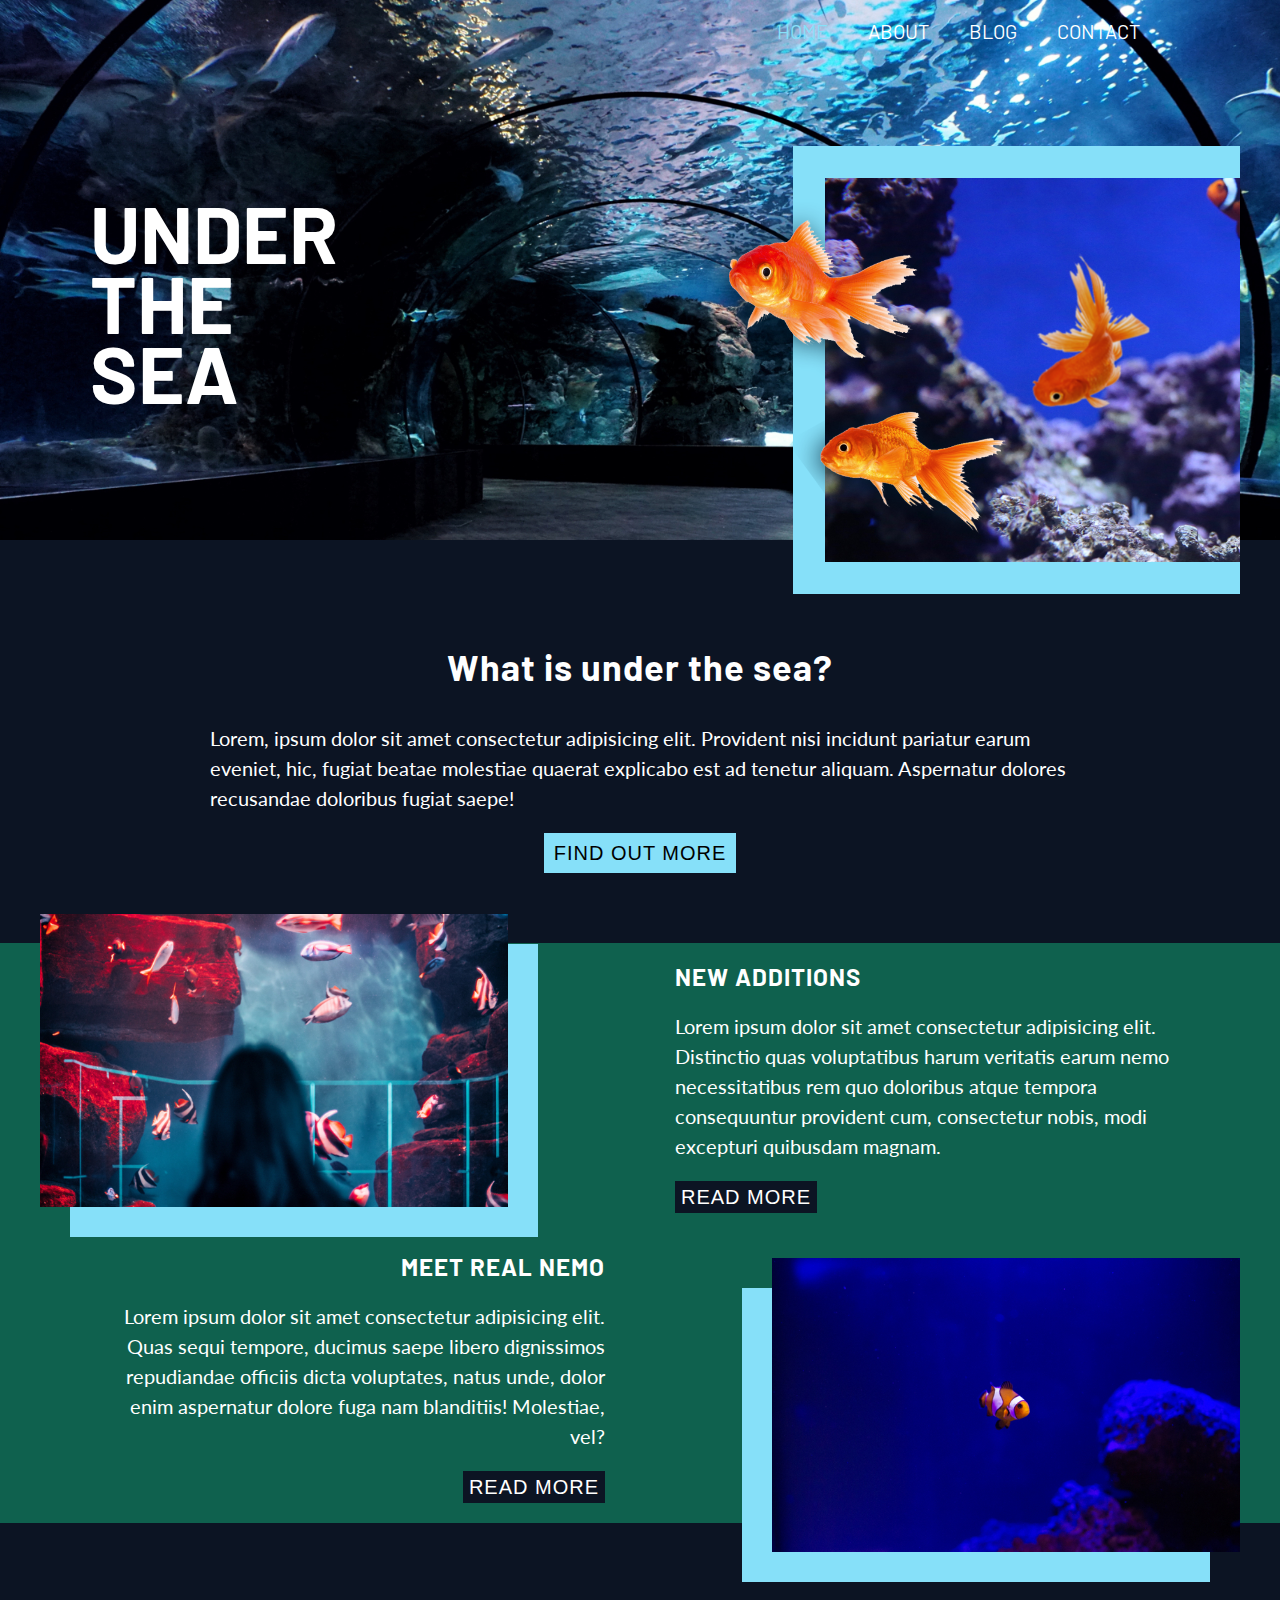
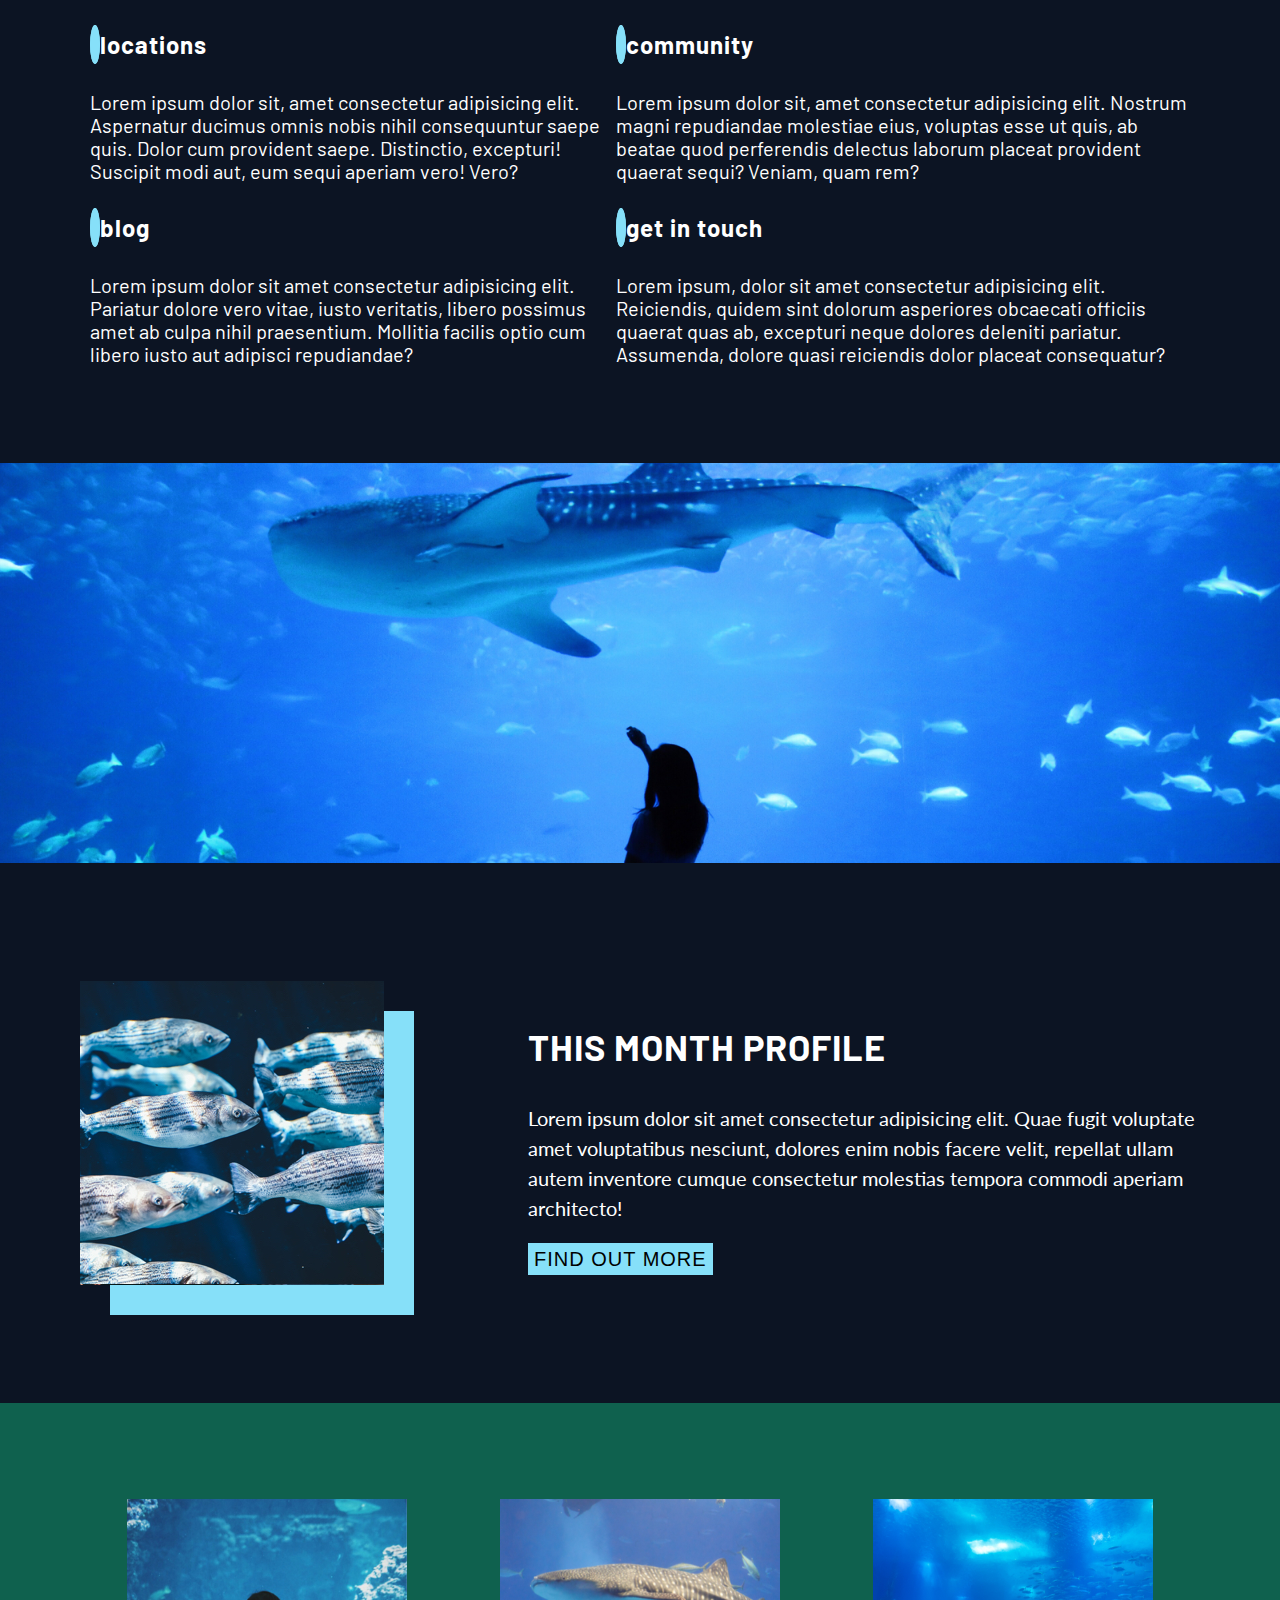
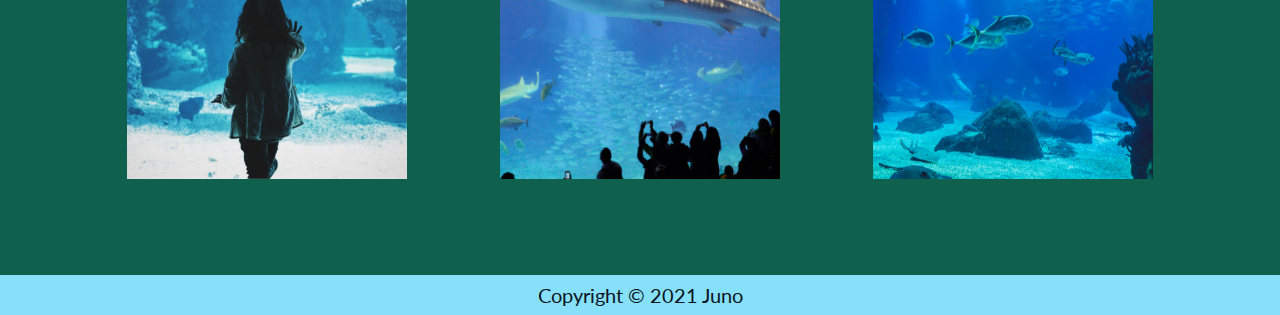
<file: index.html>
<!DOCTYPE html>
<html lang="en">
  <head>
    <meta charset="UTF-8" />
    <meta http-equiv="X-UA-Compatible" content="IE=edge" />
    <meta name="viewport" content="width=device-width, initial-scale=1.0" />
    <title>Project-1 Home</title>
    <link rel="preconnect" href="https://fonts.gstatic.com" />
    <link
      href="https://fonts.googleapis.com/css2?family=Barlow:wght@700&family=Lato&display=swap"
      rel="stylesheet"
    />
    <link
      rel="stylesheet"
      href="https://use.fontawesome.com/releases/v5.15.3/css/all.css"
      integrity="sha384-SZXxX4whJ79/gErwcOYf+zWLeJdY/qpuqC4cAa9rOGUstPomtqpuNWT9wdPEn2fk"
      crossorigin="anonymous"
    />
    <link rel="stylesheet" href="styles/style.css" />
  </head>
  <body class="home">
    <!-- header -->
    <header>
      <div class="wrapper header-content">
        <i class="fas fa-bars nav-btn hidden"></i>
        <nav class="active">
          <ul class="topBar">
            <li><a href="index.html">HOME</a></li>
            <li><a href="#about">ABOUT</a></li>
            <li><a href="blog.html">BLOG</a></li>
            <li><a href="contact.html">CONTACT</a></li>
          </ul>
        </nav>
        <div class="content-container">
          <h1>Under the sea</h1>
          <img
            src="./under-the-sea-assets/home-box-header.png"
            alt="three goldfishes are swimming"
          />
        </div>
      </div>
    </header>

    <!-- aside -->
    <main>
      <aside class="aside-1">
        <div class="wrapper brief-intro">
          <h3>What is under the sea?</h3>
          <p>
            Lorem, ipsum dolor sit amet consectetur adipisicing elit. Provident
            nisi incidunt pariatur earum eveniet, hic, fugiat beatae molestiae
            quaerat explicabo est ad tenetur aliquam. Aspernatur dolores
            recusandae doloribus fugiat saepe!
          </p>
          <button id="popup-button-1">Find Out More</button>
          <div class="popup-window-1 hidden">
            <button class="close-window-1">&times;</button>
            <h3>Lorem Ipsum</h3>
            <p>Lorem ipsum dolor sit amet consectetur adipisicing elit.</p>
          </div>
        </div>
      </aside>

      <!-- section -->
      <section id="about" class="section-1">
        <div class="wrapper news">
          <div class="img-box-1">
            <img
              src="./under-the-sea-assets/left-image.jpg"
              alt="more than 20 tropical fishes are swimming"
            />
          </div>
          <div class="text-box-1">
            <h4>New additions</h4>
            <p>
              Lorem ipsum dolor sit amet consectetur adipisicing elit.
              Distinctio quas voluptatibus harum veritatis earum nemo
              necessitatibus rem quo doloribus atque tempora consequuntur
              provident cum, consectetur nobis, modi excepturi quibusdam magnam.
            </p>
            <button id="popup-button-3">Read more</button>
            <div class="popup-window-3 hidden">
              <button class="close-window-3">&times;</button>
              <h3>Lorem Ipsum</h3>
              <p>Lorem ipsum dolor sit amet consectetur adipisicing elit.</p>
            </div>
          </div>

          <div class="text-box-2">
            <h4>meet real nemo</h4>
            <p>
              Lorem ipsum dolor sit amet consectetur adipisicing elit. Quas
              sequi tempore, ducimus saepe libero dignissimos repudiandae
              officiis dicta voluptates, natus unde, dolor enim aspernatur
              dolore fuga nam blanditiis! Molestiae, vel?
            </p>
            <button id="popup-button-3">READ MORE</button>
            <div class="popup-window-3 hidden">
              <button class="close-window-3">&times;</button>
              <h3>Lorem Ipsum</h3>
              <p>Lorem ipsum dolor sit amet consectetur adipisicing elit.</p>
            </div>
          </div>
          <div class="img-box-2">
            <img
              src="./under-the-sea-assets/right-image.jpg"
              alt="nemo is swimming"
            />
          </div>
        </div>
      </section>

      <!-- aside -->
      <aside class="aside-2">
        <div class="wrapper extra-info">
          <div>
            <h4><i class="fas fa-location-arrow"></i> locations</h4>
            <p>
              Lorem ipsum dolor sit, amet consectetur adipisicing elit.
              Aspernatur ducimus omnis nobis nihil consequuntur saepe quis.
              Dolor cum provident saepe. Distinctio, excepturi! Suscipit modi
              aut, eum sequi aperiam vero! Vero?
            </p>
            <h4><i class="fas fa-copy"></i> blog</h4>
            <p>
              Lorem ipsum dolor sit amet consectetur adipisicing elit. Pariatur
              dolore vero vitae, iusto veritatis, libero possimus amet ab culpa
              nihil praesentium. Mollitia facilis optio cum libero iusto aut
              adipisci repudiandae?
            </p>
          </div>
          <div>
            <h4><i class="fas fa-users"></i> community</h4>
            <p>
              Lorem ipsum dolor sit, amet consectetur adipisicing elit. Nostrum
              magni repudiandae molestiae eius, voluptas esse ut quis, ab beatae
              quod perferendis delectus laborum placeat provident quaerat sequi?
              Veniam, quam rem?
            </p>
            <h4><i class="fas fa-phone"></i> get in touch</h4>
            <p>
              Lorem ipsum, dolor sit amet consectetur adipisicing elit.
              Reiciendis, quidem sint dolorum asperiores obcaecati officiis
              quaerat quas ab, excepturi neque dolores deleniti pariatur.
              Assumenda, dolore quasi reiciendis dolor placeat consequatur?
            </p>
          </div>
        </div>
      </aside>

      <!-- figure -->
      <figure>
        <div class="banner-image">
          <img
            src="./under-the-sea-assets/banner.jpg"
            alt="visitor is watching giant shark"
          />
        </div>
      </figure>

      <!-- section -->
      <section class="section-2">
        <div class="wrapper monthly-event">
          <div class="img-container">
            <img
              src="./under-the-sea-assets/small-box.jpg"
              alt="fishes with dotted pattern are swimming"
            />
          </div>
          <div class="content-container">
            <h3>this month profile</h3>
            <p>
              Lorem ipsum dolor sit amet consectetur adipisicing elit. Quae
              fugit voluptate amet voluptatibus nesciunt, dolores enim nobis
              facere velit, repellat ullam autem inventore cumque consectetur
              molestias tempora commodi aperiam architecto!
            </p>
            <button id="popup-button-2">find out more</button>
            <div class="popup-window-2 hidden">
              <button class="close-window-2">&times;</button>
              <h3>Lorem Ipsum</h3>
              <p>Lorem ipsum dolor sit amet consectetur adipisicing elit.</p>
            </div>
          </div>
        </div>
      </section>

      <!-- gallery -->
      <section class="section-3">
        <div class="wrapper gallery">
          <div class="img-container">
            <img
              src="./under-the-sea-assets/gallery-image-1.jpg"
              alt="a kid is watching aquarium"
            />
            <img
              src="./under-the-sea-assets/gallery-image-2.jpg"
              alt="visitors are watching shark"
            />
            <img
              src="./under-the-sea-assets/gallery-image-3.jpg"
              alt="swimming fishes"
            />
          </div>
        </div>
      </section>
    </main>

    <!-- footer -->
    <footer>
      <div class="wrapper footer">
        <p>Copyright &copy; 2021 Juno</p>
      </div>
    </footer>
    <div class="overlay hidden"></div>
    <script src="./js/index.js"></script>
  </body>
</html>
</file>
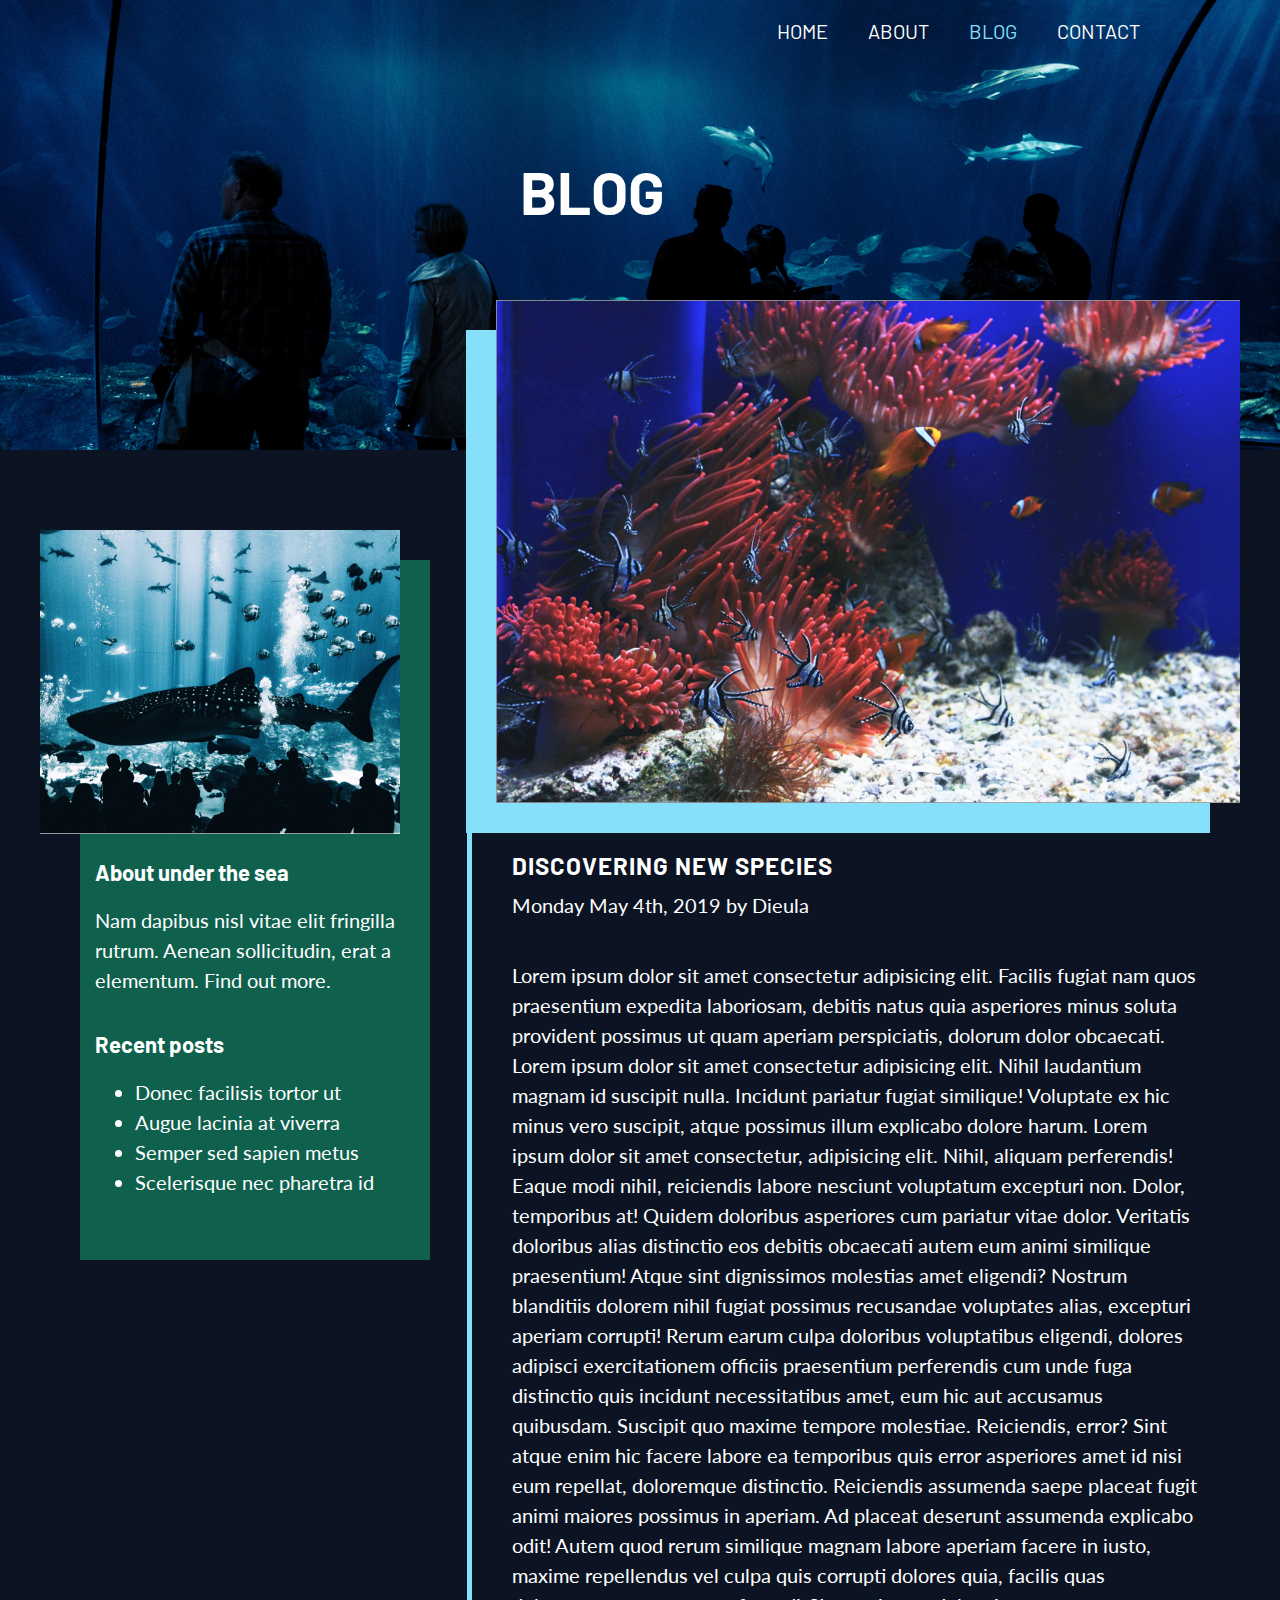
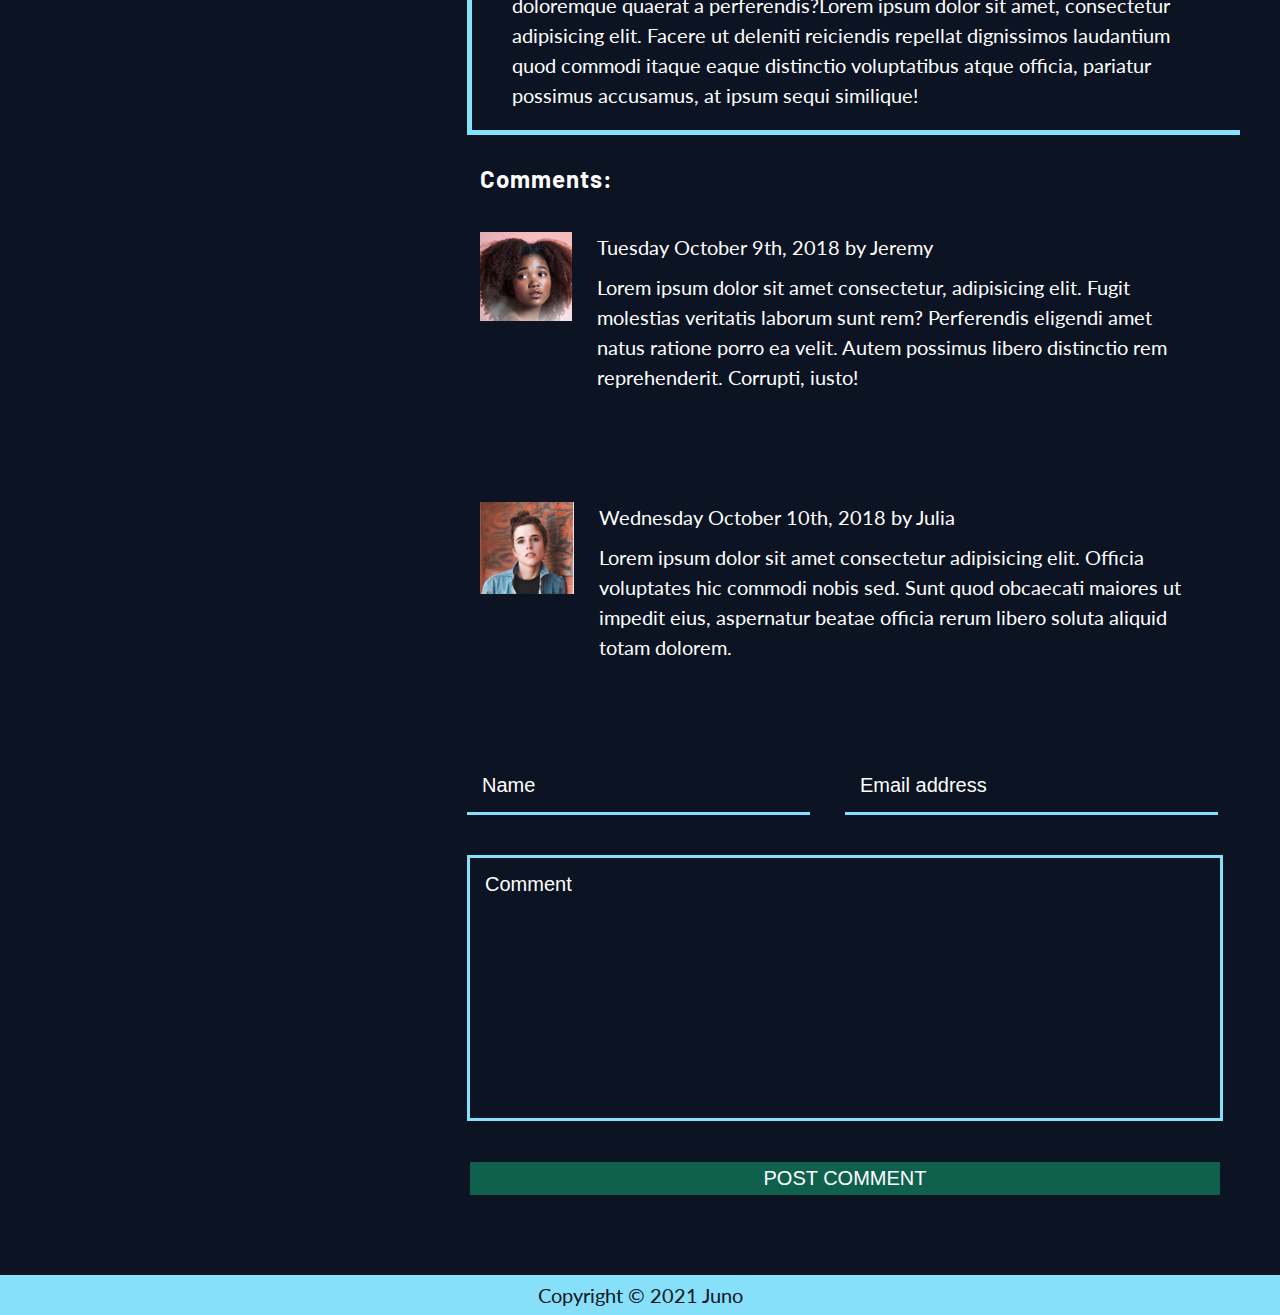
<file: blog.html>
<!DOCTYPE html>
<html lang="en">
  <head>
    <meta charset="UTF-8" />
    <meta http-equiv="X-UA-Compatible" content="IE=edge" />
    <meta name="viewport" content="width=device-width, initial-scale=1.0" />
    <title>Project-1 Blog</title>
    <link rel="preconnect" href="https://fonts.gstatic.com" />
    <link
      href="https://fonts.googleapis.com/css2?family=Barlow:wght@700&family=Lato&display=swap"
      rel="stylesheet"
    />
    <link
      rel="stylesheet"
      href="https://use.fontawesome.com/releases/v5.15.3/css/all.css"
      integrity="sha384-SZXxX4whJ79/gErwcOYf+zWLeJdY/qpuqC4cAa9rOGUstPomtqpuNWT9wdPEn2fk"
      crossorigin="anonymous"
    />
    <link rel="stylesheet" href="styles/style.css" />
  </head>
  <body class="blog">
    <!-- header -->
    <header>
      <div class="wrapper header-content">
        <i class="fas fa-bars nav-btn hidden"></i>
        <nav class="active">
          <ul class="topBar">
            <li><a href="index.html">HOME</a></li>
            <li><a href="index.html#about">ABOUT</a></li>
            <li><a href="blog.html">BLOG</a></li>
            <li><a href="contact.html">CONTACT</a></li>
          </ul>
        </nav>
        <div class="content-container">
          <h2>Blog</h2>
          <img
            src="./under-the-sea-assets/blog-post-image.jpg"
            alt="tropical fishes and sea anemones"
          />
        </div>
      </div>
    </header>

    <!-- main grid section -->
    <main>
      <section>
        <div class="wrapper grid-wrapper">
          <div class="left-section">
            <img
              src="./under-the-sea-assets/side-blog-image.jpg"
              alt="visitors are watching a whale shark and tropical fishes"
            />
            <div class="text-box">
              <h5>About under the sea</h5>
              <p>
                Nam dapibus nisl vitae elit fringilla rutrum. Aenean
                sollicitudin, erat a elementum. Find out more.
              </p>
              <h5>Recent posts</h5>
              <ul>
                <li>Donec facilisis tortor ut</li>
                <li>Augue lacinia at viverra</li>
                <li>Semper sed sapien metus</li>
                <li>Scelerisque nec pharetra id</li>
              </ul>
            </div>
          </div>

          <div class="right-section">
            <div class="text-box">
              <h4>Discovering new species</h4>
              <p>Monday May 4th, 2019 by Dieula</p>
              <p>
                Lorem ipsum dolor sit amet consectetur adipisicing elit. Facilis
                fugiat nam quos praesentium expedita laboriosam, debitis natus
                quia asperiores minus soluta provident possimus ut quam aperiam
                perspiciatis, dolorum dolor obcaecati. Lorem ipsum dolor sit
                amet consectetur adipisicing elit. Nihil laudantium magnam id
                suscipit nulla. Incidunt pariatur fugiat similique! Voluptate ex
                hic minus vero suscipit, atque possimus illum explicabo dolore
                harum. Lorem ipsum dolor sit amet consectetur, adipisicing elit.
                Nihil, aliquam perferendis! Eaque modi nihil, reiciendis labore
                nesciunt voluptatum excepturi non. Dolor, temporibus at! Quidem
                doloribus asperiores cum pariatur vitae dolor. Veritatis
                doloribus alias distinctio eos debitis obcaecati autem eum animi
                similique praesentium! Atque sint dignissimos molestias amet
                eligendi? Nostrum blanditiis dolorem nihil fugiat possimus
                recusandae voluptates alias, excepturi aperiam corrupti! Rerum
                earum culpa doloribus voluptatibus eligendi, dolores adipisci
                exercitationem officiis praesentium perferendis cum unde fuga
                distinctio quis incidunt necessitatibus amet, eum hic aut
                accusamus quibusdam. Suscipit quo maxime tempore molestiae.
                Reiciendis, error? Sint atque enim hic facere labore ea
                temporibus quis error asperiores amet id nisi eum repellat,
                doloremque distinctio. Reiciendis assumenda saepe placeat fugit
                animi maiores possimus in aperiam. Ad placeat deserunt assumenda
                explicabo odit! Autem quod rerum similique magnam labore aperiam
                facere in iusto, maxime repellendus vel culpa quis corrupti
                dolores quia, facilis quas doloremque quaerat a
                perferendis?Lorem ipsum dolor sit amet, consectetur adipisicing
                elit. Facere ut deleniti reiciendis repellat dignissimos
                laudantium quod commodi itaque eaque distinctio voluptatibus
                atque officia, pariatur possimus accusamus, at ipsum sequi
                similique!
              </p>
            </div>
            <div class="comments">
              <h4>Comments:</h4>
              <div class="comment-1">
                <div>
                  <img
                    src="./under-the-sea-assets/comment-1.jpg"
                    alt="Jeremy's profile picture"
                  />
                </div>
                <div class="text-box-1">
                  <p>Tuesday October 9th, 2018 by Jeremy</p>
                  <p>
                    Lorem ipsum dolor sit amet consectetur, adipisicing elit.
                    Fugit molestias veritatis laborum sunt rem? Perferendis
                    eligendi amet natus ratione porro ea velit. Autem possimus
                    libero distinctio rem reprehenderit. Corrupti, iusto!
                  </p>
                </div>
              </div>
              <div class="comment-2">
                <div>
                  <img
                    src="./under-the-sea-assets/comment-2.jpg"
                    alt="Julia's profile picture"
                  />
                </div>
                <div class="text-box-2">
                  <p>Wednesday October 10th, 2018 by Julia</p>
                  <p>
                    Lorem ipsum dolor sit amet consectetur adipisicing elit.
                    Officia voluptates hic commodi nobis sed. Sunt quod
                    obcaecati maiores ut impedit eius, aspernatur beatae officia
                    rerum libero soluta aliquid totam dolorem.
                  </p>
                </div>
              </div>
            </div>
            <form action="#nth">
              <fieldset class="user-info">
                <label for="user-name" class="visuallyHidden">Name</label>
                <input
                  type="text"
                  id="user-name"
                  name="user-name"
                  placeholder="Name"
                  required
                />
                <label for="user-email" class="visuallyHidden"
                  >Email address</label
                >
                <input
                  type="email"
                  id="user-email"
                  name="user-email"
                  placeholder="Email address"
                  required
                />
              </fieldset>
              <fieldset class="text-area">
                <textarea
                  name="comment"
                  id="comment"
                  cols="75"
                  rows="10"
                  placeholder="Comment"
                ></textarea>
              </fieldset>
              <button type="submit">POST COMMENT</button>
            </form>
          </div>
        </div>
      </section>
    </main>

    <!-- footer -->
    <footer>
      <div class="wrapper footer">
        <p>Copyright &copy; 2021 Juno</p>
      </div>
    </footer>
    <script src="./js/blog.js"></script>
  </body>
</html>
</file>
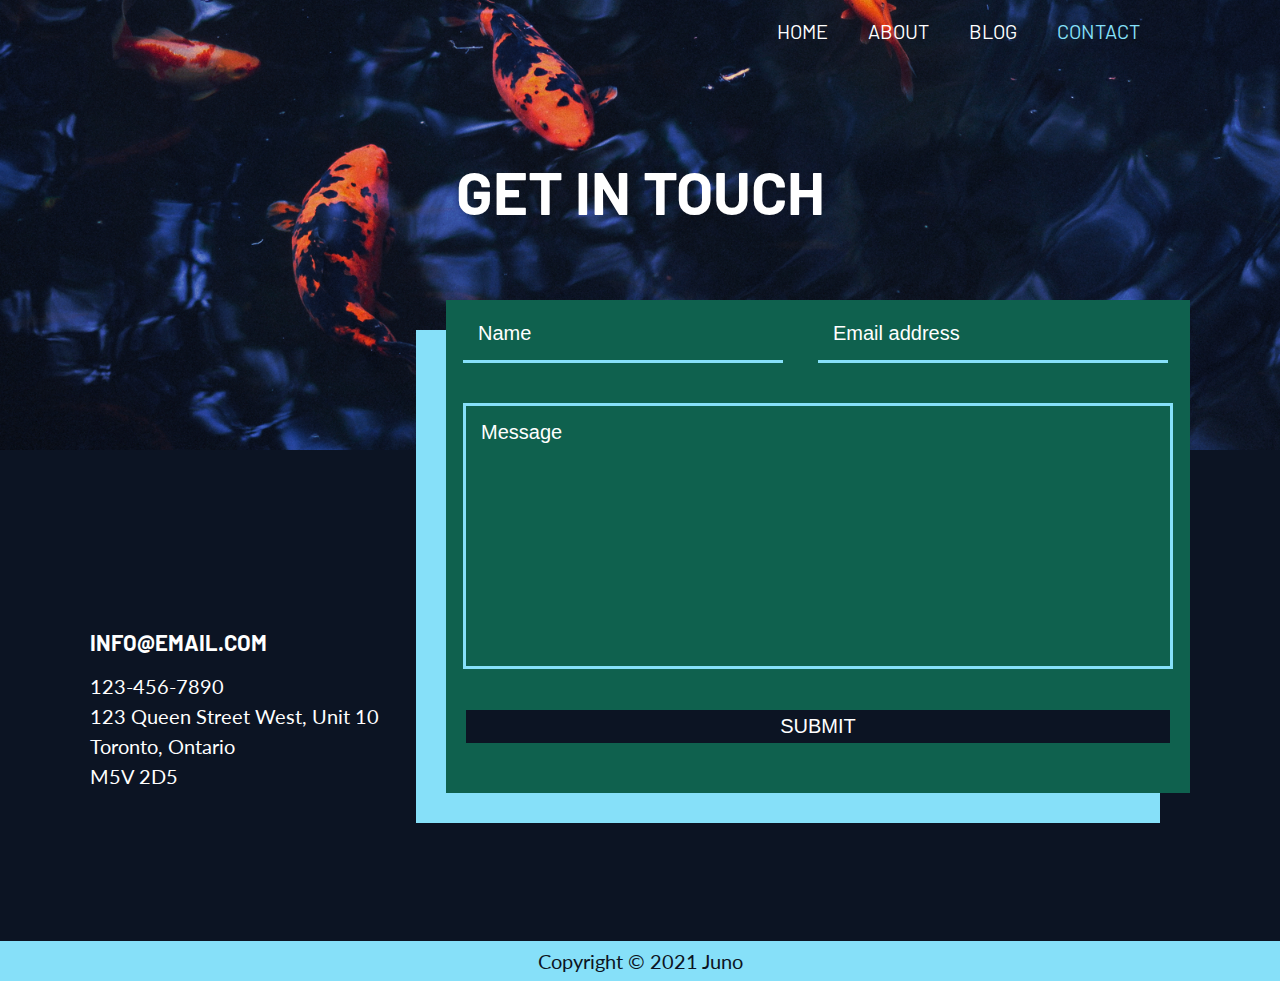
<file: contact.html>
<!DOCTYPE html>
<html lang="en">
  <head>
    <meta charset="UTF-8" />
    <meta http-equiv="X-UA-Compatible" content="IE=edge" />
    <meta name="viewport" content="width=device-width, initial-scale=1.0" />
    <title>Project-1 Contact</title>
    <link rel="preconnect" href="https://fonts.gstatic.com" />
    <link
      href="https://fonts.googleapis.com/css2?family=Barlow:wght@700&family=Lato&display=swap"
      rel="stylesheet"
    />
    <link
      rel="stylesheet"
      href="https://use.fontawesome.com/releases/v5.15.3/css/all.css"
      integrity="sha384-SZXxX4whJ79/gErwcOYf+zWLeJdY/qpuqC4cAa9rOGUstPomtqpuNWT9wdPEn2fk"
      crossorigin="anonymous"
    />
    <link rel="stylesheet" href="styles/style.css" />
  </head>
  <body class="contact">
    <header>
      <div class="wrapper header-content">
        <i class="fas fa-bars nav-btn hidden"></i>
        <nav class="active">
          <ul class="topBar">
            <li><a href="index.html">HOME</a></li>
            <li><a href="index.html#about">ABOUT</a></li>
            <li><a href="blog.html">BLOG</a></li>
            <li><a href="contact.html">CONTACT</a></li>
          </ul>
        </nav>
        <div class="content-container">
          <h2>Get in touch</h2>
          <form action="#nth">
            <fieldset class="user-info">
              <label for="user-name" class="visuallyHidden">Name</label>
              <input
                type="text"
                id="user-name"
                name="user-name"
                placeholder="Name"
                required
              />
              <label for="user-email" class="visuallyHidden"
                >Email Address</label
              >
              <input
                type="email"
                id="user-email"
                name="user-email"
                placeholder="Email address"
                required
              />
            </fieldset>
            <fieldset class="text-area">
              <textarea
                name="message"
                id="message"
                cols="70"
                rows="10"
                placeholder="Message"
              ></textarea>
            </fieldset>
            <button type="submit">SUBMIT</button>
          </form>
        </div>
      </div>
    </header>

    <main>
      <section>
        <div class="wrapper contact-info">
          <div class="text-box">
            <h5>
              <a href="https://www.facebook.com/" target="_blank"
                ><i class="fab fa-facebook-f"></i
              ></a>
              <a href="https://www.instagram.com/" target="_blank"
                ><i class="fab fa-instagram"></i
              ></a>
              <a href="https://twitter.com/" target="_blank"
                ><i class="fab fa-twitter"></i
              ></a>
              <a href="https://www.whatsapp.com/" target="_blank"
                ><i class="fab fa-whatsapp"></i
              ></a>
            </h5>
            <h5>INFO@EMAIL.COM</h5>
            <p>123-456-7890</p>
            <p>123 Queen Street West, Unit 10</p>
            <p>Toronto, Ontario</p>
            <p>M5V 2D5</p>
          </div>
        </div>
      </section>
    </main>

    <footer>
      <div class="wrapper footer">
        <p>Copyright &copy; 2021 Juno</p>
      </div>
    </footer>
    <script src="./js/contact.js"></script>
  </body>
</html>
</file>
<file: styles/style.css>
html {
  line-height: 1.15;
  -ms-text-size-adjust: 100%;
  -webkit-text-size-adjust: 100%;
}

body {
  margin: 0;
}

article,
aside,
footer,
header,
nav,
section {
  display: block;
}

h1 {
  font-size: 2em;
  margin: 0.67em 0;
}

figcaption,
figure,
main {
  display: block;
}

figure {
  margin: 1em 40px;
}

hr {
  -webkit-box-sizing: content-box;
          box-sizing: content-box;
  height: 0;
  overflow: visible;
}

pre {
  font-family: monospace, monospace;
  font-size: 1em;
}

a {
  background-color: transparent;
  -webkit-text-decoration-skip: objects;
}

abbr[title] {
  border-bottom: none;
  text-decoration: underline;
  -webkit-text-decoration: underline dotted;
          text-decoration: underline dotted;
}

b,
strong {
  font-weight: inherit;
}

b,
strong {
  font-weight: bolder;
}

code,
kbd,
samp {
  font-family: monospace, monospace;
  font-size: 1em;
}

dfn {
  font-style: italic;
}

mark {
  background-color: #ff0;
  color: #000;
}

small {
  font-size: 80%;
}

sub,
sup {
  font-size: 75%;
  line-height: 0;
  position: relative;
  vertical-align: baseline;
}

sub {
  bottom: -0.25em;
}

sup {
  top: -0.5em;
}

audio,
video {
  display: inline-block;
}

audio:not([controls]) {
  display: none;
  height: 0;
}

img {
  border-style: none;
}

svg:not(:root) {
  overflow: hidden;
}

button,
input,
optgroup,
select,
textarea {
  font-family: sans-serif;
  font-size: 100%;
  line-height: 1.15;
  margin: 0;
}

button,
input {
  overflow: visible;
}

button,
select {
  text-transform: none;
}

button,
html [type=button],
[type=reset],
[type=submit] {
  -webkit-appearance: button;
}

button::-moz-focus-inner,
[type=button]::-moz-focus-inner,
[type=reset]::-moz-focus-inner,
[type=submit]::-moz-focus-inner {
  border-style: none;
  padding: 0;
}

button:-moz-focusring,
[type=button]:-moz-focusring,
[type=reset]:-moz-focusring,
[type=submit]:-moz-focusring {
  outline: 1px dotted ButtonText;
}

fieldset {
  padding: 0.35em 0.75em 0.625em;
}

legend {
  -webkit-box-sizing: border-box;
          box-sizing: border-box;
  color: inherit;
  display: table;
  max-width: 100%;
  padding: 0;
  white-space: normal;
}

progress {
  display: inline-block;
  vertical-align: baseline;
}

textarea {
  overflow: auto;
}

[type=checkbox],
[type=radio] {
  -webkit-box-sizing: border-box;
          box-sizing: border-box;
  padding: 0;
}

[type=number]::-webkit-inner-spin-button,
[type=number]::-webkit-outer-spin-button {
  height: auto;
}

[type=search] {
  -webkit-appearance: textfield;
  outline-offset: -2px;
}

[type=search]::-webkit-search-cancel-button,
[type=search]::-webkit-search-decoration {
  -webkit-appearance: none;
}

::-webkit-file-upload-button {
  -webkit-appearance: button;
  font: inherit;
}

details,
menu {
  display: block;
}

summary {
  display: list-item;
}

canvas {
  display: inline-block;
}

template {
  display: none;
}

[hidden] {
  display: none;
}

.clearfix:after {
  visibility: hidden;
  display: block;
  font-size: 0;
  content: "";
  clear: both;
  height: 0;
}

* {
  -webkit-box-sizing: border-box;
  box-sizing: border-box;
}

.visuallyHidden:not(:focus):not(:active) {
  position: absolute;
  width: 1px;
  height: 1px;
  margin: -1px;
  border: 0;
  padding: 0;
  white-space: nowrap;
  -webkit-clip-path: inset(100%);
          clip-path: inset(100%);
  clip: rect(0 0 0);
  overflow: hidden;
}

.sr-only {
  position: absolute;
  width: 1px;
  height: 1px;
  margin: -1px;
  border: 0;
  padding: 0;
  white-space: nowrap;
  -webkit-clip-path: inset(100%);
          clip-path: inset(100%);
  clip: rect(0 0 0 0);
  overflow: hidden;
}

.home {
  position: relative;
}

.hidden {
  display: none;
}

.popup-window-1 {
  position: absolute;
  width: 20%;
  background-color: #fff;
  color: #000;
  z-index: 20;
  border-radius: 5px;
  padding: 1rem;
}
.popup-window-1 h3 {
  text-align: center;
}
.popup-window-1 p {
  margin: 0 !important;
  text-align: center;
}

.popup-window-2 {
  position: absolute;
  top: 30%;
  right: 20%;
  width: 30%;
  background-color: #fff;
  color: #000;
  z-index: 20;
  border-radius: 5px;
  padding: 1rem;
}
.popup-window-2 h3 {
  text-align: center;
  text-transform: none !important;
}
.popup-window-2 p {
  text-align: center;
}

.popup-window-3 {
  position: absolute;
  top: 25%;
  right: 35%;
  width: 30%;
  background-color: #fff;
  color: #000;
  z-index: 20;
  border-radius: 5px;
  padding: 1rem;
}
.popup-window-3 h3 {
  text-align: center;
  font-size: 1.5rem;
}
.popup-window-3 p {
  text-align: center !important;
}

.close-window-1 {
  position: absolute;
  margin: 0 !important;
  top: 0.5rem;
  right: 1rem;
  font-size: 3rem !important;
  background-color: transparent !important;
  border: none !important;
}

.close-window-2 {
  position: absolute;
  top: 0.5rem;
  right: 1rem;
  font-size: 3rem !important;
  background-color: transparent !important;
  border: none !important;
}

.close-window-3 {
  position: absolute;
  color: #000 !important;
  margin: 0 !important;
  top: 0.5rem;
  right: 1rem;
  font-size: 3rem !important;
  background-color: transparent !important;
  border: none !important;
}

.overlay {
  position: absolute;
  top: 0;
  left: 0;
  width: 100%;
  height: 100%;
  background-color: rgba(0, 0, 0, 0.85);
}

.nav-btn {
  position: absolute;
  right: 3%;
  font-size: 2.3rem;
}
.nav-btn:hover, .nav-btn:focus {
  cursor: pointer;
}

html {
  font-size: 125%;
  font-family: "Barlow", sans-serif;
  color: #fff;
}

img {
  display: block;
}

figure {
  margin: 0;
  padding: 0;
}

footer {
  margin: 0;
  padding: 0;
}

.home .wrapper {
  max-width: 1200px;
  width: 100%;
  height: 60vh;
  margin: 0 auto;
}

.home header {
  background-image: url("../../under-the-sea-assets/header-image.jpg");
  background-repeat: no-repeat;
  background-size: cover;
  background-position: center;
}

.home .header-content {
  position: relative;
  display: -webkit-box;
  display: -ms-flexbox;
  display: flex;
  -webkit-box-orient: vertical;
  -webkit-box-direction: normal;
      -ms-flex-direction: column;
          flex-direction: column;
}
.home .header-content .topBar {
  display: -webkit-box;
  display: -ms-flexbox;
  display: flex;
  -webkit-box-pack: end;
      -ms-flex-pack: end;
          justify-content: flex-end;
  list-style: none;
  margin: 0;
  z-index: 20;
}
.home .header-content .topBar a {
  text-decoration: none;
  display: block;
  padding: 1rem;
  color: #fff;
}
.home .header-content .topBar a:hover, .home .header-content .topBar a:focus {
  color: #86e0f9;
}
.home .header-content .topBar li:nth-child(1) a {
  color: #86e0f9;
}
.home .header-content .topBar li:nth-child(4) a {
  margin-right: 4rem;
}
.home .header-content .content-container {
  width: 100%;
  height: 100%;
  display: -webkit-box;
  display: -ms-flexbox;
  display: flex;
  -webkit-box-pack: start;
      -ms-flex-pack: start;
          justify-content: flex-start;
  -webkit-box-align: center;
      -ms-flex-align: center;
          align-items: center;
}
.home .header-content .content-container h1 {
  width: 20%;
  font-size: 4rem;
  line-height: 3.5rem;
  text-transform: uppercase;
  margin: 0 50px;
}
.home .header-content .content-container img {
  width: 45%;
  position: absolute;
  bottom: -10%;
  right: 0;
}

.home .aside-1 {
  background-color: #0c1423;
}

.home .brief-intro {
  height: 100%;
  display: -webkit-box;
  display: -ms-flexbox;
  display: flex;
  -webkit-box-orient: vertical;
  -webkit-box-direction: normal;
      -ms-flex-direction: column;
          flex-direction: column;
  -webkit-box-pack: center;
      -ms-flex-pack: center;
          justify-content: center;
  -webkit-box-align: center;
      -ms-flex-align: center;
          align-items: center;
  padding: 3.5rem;
}
.home .brief-intro h3 {
  font-size: 1.8rem;
  letter-spacing: 1px;
}
.home .brief-intro p {
  font-family: "Lato", sans-serif;
  font-size: 1rem;
  line-height: 1.5rem;
  margin: 0 5rem;
}
.home .brief-intro button {
  text-transform: uppercase;
  font-size: 1rem;
  line-height: 1.5rem;
  letter-spacing: 1px;
  margin-top: 20px;
  padding: 5px 10px;
  background-color: #86e0f9;
  border: none;
}
.home .brief-intro button:hover, .home .brief-intro button:focus {
  background-color: #fff;
  cursor: pointer;
}

.home .section-1 {
  background-color: #0f614e;
}

.home .news {
  position: relative;
  height: 100%;
  display: grid;
  grid-template-columns: repeat(2, 1fr);
  grid-template-rows: repeat(2, 1fr);
  grid-template-areas: "img-box-1 text-box-1" "text-box-2 img-box-2";
  gap: 0 30px;
}
.home .news .img-box-1 {
  grid-area: img-box-1;
  position: relative;
}
.home .news .img-box-1 img {
  width: 80%;
  -webkit-box-shadow: 30px 30px #86e0f9;
          box-shadow: 30px 30px #86e0f9;
  position: absolute;
  top: -10%;
}
.home .news .text-box-1 {
  grid-area: text-box-1;
  padding: 1rem;
  margin-right: 50px;
}
.home .news .text-box-1 h4 {
  text-transform: uppercase;
  font-size: 1.2rem;
  letter-spacing: 1px;
  margin: 0;
}
.home .news .text-box-1 p {
  font-family: "Lato", sans-serif;
  font-size: 1rem;
  line-height: 1.5rem;
}
.home .news .text-box-1 button {
  text-transform: uppercase;
  font-size: 1rem;
  line-height: 1.5rem;
  letter-spacing: 1px;
  background-color: #0c1423;
  border: none;
  color: #fff;
}
.home .news .text-box-1 button:hover, .home .news .text-box-1 button:focus {
  background-color: #fff;
  cursor: pointer;
  color: #0c1423;
}
.home .news .text-box-2 {
  grid-area: text-box-2;
  text-align: right;
  padding: 1rem;
  margin-left: 50px;
}
.home .news .text-box-2 h4 {
  text-transform: uppercase;
  font-size: 1.2rem;
  letter-spacing: 1px;
  margin: 0;
}
.home .news .text-box-2 p {
  font-family: "Lato", sans-serif;
  font-size: 1rem;
  line-height: 1.5rem;
}
.home .news .text-box-2 button {
  text-transform: uppercase;
  font-size: 1rem;
  line-height: 1.5rem;
  letter-spacing: 1px;
  background-color: #0c1423;
  border: none;
  color: #fff;
}
.home .news .text-box-2 button:hover, .home .news .text-box-2 button:focus {
  background-color: #fff;
  cursor: pointer;
  color: #0c1423;
}
.home .news .img-box-2 {
  grid-area: img-box-2;
  position: relative;
}
.home .news .img-box-2 img {
  width: 80%;
  -webkit-box-shadow: -30px 30px #86e0f9;
          box-shadow: -30px 30px #86e0f9;
  position: absolute;
  bottom: -10%;
  right: 0;
}

.home .aside-2 {
  background-color: #0c1423;
}

.home .extra-info {
  display: -webkit-box;
  display: -ms-flexbox;
  display: flex;
  -webkit-box-pack: center;
      -ms-flex-pack: center;
          justify-content: center;
  -webkit-box-align: center;
      -ms-flex-align: center;
          align-items: center;
  padding: 2.5rem;
}
.home .extra-info h4 {
  font-size: 1.2rem;
  letter-spacing: 1px;
}
.home .extra-info h4 i {
  color: #0c1423;
  background-color: #86e0f9;
  border: 5px solid #86e0f9;
  border-radius: 50%;
}

.home figure .wrapper {
  height: 100%;
}

.home .banner-image img {
  width: 100%;
}

.home .section-2 {
  background-color: #0c1423;
}

.home .monthly-event {
  position: relative;
  display: -webkit-box;
  display: -ms-flexbox;
  display: flex;
  -webkit-box-pack: justify;
      -ms-flex-pack: justify;
          justify-content: space-between;
  -webkit-box-align: center;
      -ms-flex-align: center;
          align-items: center;
  padding: 2rem;
}
.home .monthly-event .img-container {
  width: 40%;
}
.home .monthly-event .img-container img {
  -webkit-box-shadow: 30px 30px #86e0f9;
          box-shadow: 30px 30px #86e0f9;
}
.home .monthly-event .content-container {
  width: 60%;
}
.home .monthly-event .content-container h3 {
  font-size: 1.8rem;
  letter-spacing: 1px;
  text-transform: uppercase;
}
.home .monthly-event .content-container p {
  font-family: "Lato", sans-serif;
  font-size: 1rem;
  line-height: 1.5rem;
}
.home .monthly-event .content-container button {
  text-transform: uppercase;
  font-size: 1rem;
  line-height: 1.5rem;
  letter-spacing: 1px;
  background-color: #86e0f9;
  border: none;
}
.home .monthly-event .content-container button:hover, .home .monthly-event .content-container button:focus {
  background-color: #fff;
  cursor: pointer;
}

.home .section-3 {
  background-color: #0f614e;
}

.home .gallery {
  height: 100%;
  display: -webkit-box;
  display: -ms-flexbox;
  display: flex;
  -webkit-box-pack: center;
      -ms-flex-pack: center;
          justify-content: center;
  -webkit-box-align: center;
      -ms-flex-align: center;
          align-items: center;
  padding: 2rem;
}
.home .gallery .img-container {
  display: -webkit-box;
  display: -ms-flexbox;
  display: flex;
  -ms-flex-pack: distribute;
      justify-content: space-around;
}
.home .gallery .img-container img {
  margin: 5% 0;
  width: 25%;
}

.home footer {
  background-color: #86e0f9;
}

.home footer .wrapper {
  height: 100%;
}

.home .footer {
  text-align: center;
}
.home .footer p {
  margin: 0;
  padding: 5px;
  font-family: "Lato", sans-serif;
  font-size: 1rem;
  line-height: 1.5rem;
  color: #0c1423;
}

.blog .wrapper {
  max-width: 1200px;
  width: 100%;
  height: 50vh;
  margin: 0 auto;
}

.blog header {
  background-image: url("../../under-the-sea-assets/blog-header.jpg");
  background-repeat: no-repeat;
  background-size: cover;
  background-position: center;
}

.blog .header-content {
  position: relative;
  display: -webkit-box;
  display: -ms-flexbox;
  display: flex;
  -webkit-box-orient: vertical;
  -webkit-box-direction: normal;
      -ms-flex-direction: column;
          flex-direction: column;
}
.blog .header-content .topBar {
  display: -webkit-box;
  display: -ms-flexbox;
  display: flex;
  -webkit-box-pack: end;
      -ms-flex-pack: end;
          justify-content: flex-end;
  list-style: none;
  margin: 0;
  z-index: 20;
}
.blog .header-content .topBar a {
  text-decoration: none;
  display: block;
  padding: 1rem;
  color: #fff;
}
.blog .header-content .topBar a:hover, .blog .header-content .topBar a:focus {
  color: #86e0f9;
}
.blog .header-content .topBar li:nth-child(3) a {
  color: #86e0f9;
}
.blog .header-content .topBar li:nth-child(4) a {
  margin-right: 4rem;
}
.blog .header-content .content-container {
  height: 100%;
  display: -webkit-box;
  display: -ms-flexbox;
  display: flex;
  -webkit-box-pack: center;
      -ms-flex-pack: center;
          justify-content: center;
  -webkit-box-align: center;
      -ms-flex-align: center;
          align-items: center;
}
.blog .header-content .content-container h2 {
  margin-bottom: 15%;
  width: 20%;
  font-size: 3rem;
  line-height: 3rem;
  text-transform: uppercase;
}
.blog .header-content .content-container img {
  width: 62%;
  position: absolute;
  top: 300px;
  right: 0;
  -webkit-box-shadow: -30px 30px #86e0f9;
          box-shadow: -30px 30px #86e0f9;
  z-index: 20;
}

.blog main {
  background-color: #0c1423;
}

.blog main .wrapper {
  height: 100%;
  position: relative;
}

.blog .grid-wrapper {
  display: grid;
  grid-template-columns: 30% calc(70% - 50px);
  grid-template-rows: 1fr;
  grid-template-areas: "left-section right-section";
  -webkit-column-gap: 50px;
     -moz-column-gap: 50px;
          column-gap: 50px;
}
.blog .grid-wrapper .left-section {
  grid-area: left-section;
}
.blog .grid-wrapper .left-section img {
  position: relative;
  top: 80px;
  width: 100%;
  z-index: 20;
}
.blog .grid-wrapper .left-section .text-box {
  background-color: #0f614e;
  width: 350px;
  height: 700px;
  position: absolute;
  top: 110px;
  left: 40px;
  padding: 0 15px;
}
.blog .grid-wrapper .left-section .text-box h5:nth-of-type(1) {
  margin-top: 300px;
  margin-bottom: 0;
  font-size: 1.1rem;
}
.blog .grid-wrapper .left-section .text-box h5 {
  font-size: 1.1rem;
  margin-bottom: 0;
}
.blog .grid-wrapper .left-section .text-box p,
.blog .grid-wrapper .left-section .text-box li {
  font-family: "Lato", sans-serif;
  font-size: 1rem;
  line-height: 1.5rem;
}
.blog .grid-wrapper .right-section {
  grid-area: right-section;
}
.blog .grid-wrapper .right-section .text-box {
  margin-top: 330px;
  margin-left: 16.5px;
  border-left: 5px solid #86e0f9;
  border-bottom: 5px solid #86e0f9;
  padding: 40px 40px 0;
}
.blog .grid-wrapper .right-section .text-box h4 {
  font-size: 1.2rem;
  letter-spacing: 1px;
  text-transform: uppercase;
  margin-bottom: 10px;
}
.blog .grid-wrapper .right-section .text-box p:nth-of-type(1) {
  margin-top: 0;
  margin-bottom: 40px;
  font-family: "Lato", sans-serif;
  font-size: 1rem;
  line-height: 1.5rem;
}
.blog .grid-wrapper .right-section .text-box p {
  font-family: "Lato", sans-serif;
  font-size: 1rem;
  line-height: 1.5rem;
}
.blog .grid-wrapper .right-section .comments {
  padding: 30px;
  display: -webkit-box;
  display: -ms-flexbox;
  display: flex;
  -webkit-box-orient: vertical;
  -webkit-box-direction: normal;
      -ms-flex-direction: column;
          flex-direction: column;
  -webkit-box-pack: justify;
      -ms-flex-pack: justify;
          justify-content: space-between;
}
.blog .grid-wrapper .right-section .comments h4 {
  font-size: 1.2rem;
  letter-spacing: 1px;
  margin: 0 0 40px;
}
.blog .grid-wrapper .right-section .comments .comment-1 {
  display: -webkit-box;
  display: -ms-flexbox;
  display: flex;
  margin-bottom: 100px;
}
.blog .grid-wrapper .right-section .comments .comment-1 .text-box-1 p {
  margin: 0 25px 10px;
  font-family: "Lato", sans-serif;
  font-size: 1rem;
  line-height: 1.5rem;
}
.blog .grid-wrapper .right-section .comments .comment-2 {
  display: -webkit-box;
  display: -ms-flexbox;
  display: flex;
  margin-bottom: 50px;
}
.blog .grid-wrapper .right-section .comments .comment-2 .text-box-2 p {
  margin: 0 25px 10px;
  font-family: "Lato", sans-serif;
  font-size: 1rem;
  line-height: 1.5rem;
}
.blog .grid-wrapper .right-section .comments .user-comments {
  display: -webkit-box;
  display: -ms-flexbox;
  display: flex;
  margin-bottom: 50px;
}
.blog .grid-wrapper .right-section .comments .user-comments .user-text-box p {
  margin: 0 25px 10px;
  font-family: "Lato", sans-serif;
  font-size: 1rem;
  line-height: 1.5rem;
}
.blog .grid-wrapper .right-section form {
  display: -webkit-box;
  display: -ms-flexbox;
  display: flex;
  -webkit-box-orient: vertical;
  -webkit-box-direction: normal;
      -ms-flex-direction: column;
          flex-direction: column;
}
.blog .grid-wrapper .right-section form fieldset {
  border: none;
}
.blog .grid-wrapper .right-section form .user-info {
  display: -webkit-box;
  display: -ms-flexbox;
  display: flex;
  -webkit-box-pack: justify;
      -ms-flex-pack: justify;
          justify-content: space-between;
  margin-bottom: 20px;
}
.blog .grid-wrapper .right-section form .user-info input:nth-of-type(1) {
  width: calc(50% - 35px);
  margin-right: 35px;
  padding: 15px;
  border: none;
  border-bottom: 3px solid #86e0f9;
  background-color: transparent;
}
.blog .grid-wrapper .right-section form .user-info input {
  width: calc(50% - 5px);
  margin-right: 5px;
  padding: 15px;
  outline: none;
  border: none;
  border-bottom: 3px solid #86e0f9;
  background-color: transparent;
  color: #fff;
}
.blog .grid-wrapper .right-section form .text-area textarea {
  width: 100%;
  border: 3px solid #86e0f9;
  background-color: transparent;
  padding: 15px;
  resize: none;
  color: #fff;
}
.blog .grid-wrapper .right-section form ::-webkit-input-placeholder {
  color: #fff;
}
.blog .grid-wrapper .right-section form ::-moz-placeholder {
  color: #fff;
}
.blog .grid-wrapper .right-section form :-ms-input-placeholder {
  color: #fff;
}
.blog .grid-wrapper .right-section form ::-ms-input-placeholder {
  color: #fff;
}
.blog .grid-wrapper .right-section form ::placeholder {
  color: #fff;
}
.blog .grid-wrapper .right-section form button {
  margin: 25px 20px 80px;
  padding: 5px;
  background-color: #0f614e;
  border: none;
  color: #fff;
}
.blog .grid-wrapper .right-section form button:hover, .blog .grid-wrapper .right-section form button:focus {
  background-color: #86e0f9;
  cursor: pointer;
}

.blog footer {
  background-color: #86e0f9;
}

.blog footer .wrapper {
  height: 100%;
}

.blog .footer {
  text-align: center;
}
.blog .footer p {
  margin: 0;
  padding: 5px;
  font-family: "Lato", sans-serif;
  font-size: 1rem;
  line-height: 1.5rem;
  color: #0c1423;
}

.contact header {
  background-image: url("../../under-the-sea-assets/contact-header.jpg");
  background-repeat: no-repeat;
  background-size: cover;
  background-position: center;
}

.contact .wrapper {
  max-width: 1200px;
  width: 100%;
  height: 50vh;
  margin: 0 auto;
}

.contact .header-content {
  position: relative;
  display: -webkit-box;
  display: -ms-flexbox;
  display: flex;
  -webkit-box-orient: vertical;
  -webkit-box-direction: normal;
      -ms-flex-direction: column;
          flex-direction: column;
}
.contact .header-content .topBar {
  display: -webkit-box;
  display: -ms-flexbox;
  display: flex;
  -webkit-box-pack: end;
      -ms-flex-pack: end;
          justify-content: flex-end;
  list-style: none;
  margin: 0;
  z-index: 20;
}
.contact .header-content .topBar a {
  text-decoration: none;
  display: block;
  padding: 1rem;
  color: #fff;
}
.contact .header-content .topBar a:hover, .contact .header-content .topBar a:focus {
  color: #86e0f9;
}
.contact .header-content .topBar li:nth-child(4) a {
  color: #86e0f9;
}
.contact .header-content .topBar li:nth-child(4) a {
  margin-right: 4rem;
}
.contact .header-content .content-container {
  height: 100%;
  display: -webkit-box;
  display: -ms-flexbox;
  display: flex;
  -webkit-box-pack: center;
      -ms-flex-pack: center;
          justify-content: center;
  -webkit-box-align: center;
      -ms-flex-align: center;
          align-items: center;
}
.contact .header-content .content-container h2 {
  margin-bottom: 15%;
  width: 40%;
  font-size: 3rem;
  line-height: 3rem;
  text-transform: uppercase;
  text-align: center;
}
.contact .header-content .content-container form {
  width: 62%;
  position: absolute;
  top: 300px;
  right: 50px;
  -webkit-box-shadow: -30px 30px #86e0f9;
          box-shadow: -30px 30px #86e0f9;
  z-index: 20;
  display: -webkit-box;
  display: -ms-flexbox;
  display: flex;
  -webkit-box-orient: vertical;
  -webkit-box-direction: normal;
      -ms-flex-direction: column;
          flex-direction: column;
  background-color: #0f614e;
}
.contact .header-content .content-container form fieldset {
  border: none;
}
.contact .header-content .content-container form .user-info {
  display: -webkit-box;
  display: -ms-flexbox;
  display: flex;
  -webkit-box-pack: justify;
      -ms-flex-pack: justify;
          justify-content: space-between;
  margin-bottom: 20px;
}
.contact .header-content .content-container form .user-info input:nth-of-type(1) {
  width: calc(50% - 35px);
  margin-right: 35px;
  padding: 15px;
  border: none;
  border-bottom: 3px solid #86e0f9;
  background-color: transparent;
}
.contact .header-content .content-container form .user-info input {
  width: calc(50% - 5px);
  margin-right: 5px;
  padding: 15px;
  border: none;
  outline: none;
  border-bottom: 3px solid #86e0f9;
  background-color: transparent;
  color: #fff;
}
.contact .header-content .content-container form .text-area textarea {
  width: 100%;
  border: 3px solid #86e0f9;
  background-color: transparent;
  padding: 15px;
  resize: none;
  color: #fff;
}
.contact .header-content .content-container form ::-webkit-input-placeholder {
  color: #fff;
}
.contact .header-content .content-container form ::-moz-placeholder {
  color: #fff;
}
.contact .header-content .content-container form :-ms-input-placeholder {
  color: #fff;
}
.contact .header-content .content-container form ::-ms-input-placeholder {
  color: #fff;
}
.contact .header-content .content-container form ::placeholder {
  color: #fff;
}
.contact .header-content .content-container form button {
  margin: 25px 20px 50px;
  padding: 5px;
  background-color: #0c1423;
  border: none;
  color: #fff;
}
.contact .header-content .content-container form button:hover, .contact .header-content .content-container form button:focus {
  background-color: #86e0f9;
  cursor: pointer;
}

.contact main {
  background-color: #0c1423;
}

.contact .contact-info {
  height: 100%;
}
.contact .contact-info .text-box {
  height: 100%;
  padding: 50px;
}
.contact .contact-info .text-box a {
  color: #fff;
}
.contact .contact-info .text-box h5:nth-of-type(1) {
  font-size: 1.1rem;
  margin-bottom: 0;
  margin-top: 90px;
}
.contact .contact-info .text-box h5:nth-of-type(1) i {
  margin-right: 10px;
}
.contact .contact-info .text-box h5:nth-of-type(2) {
  font-size: 1.1rem;
  margin: 15px 0;
}
.contact .contact-info .text-box p {
  font-family: "Lato", sans-serif;
  font-size: 1rem;
  line-height: 1.5rem;
  margin: 0;
}
.contact .contact-info .text-box p:nth-of-type(4) {
  margin-bottom: 100px;
}

.contact footer {
  background-color: #86e0f9;
}

.contact footer .wrapper {
  height: 100%;
}

.contact .footer {
  text-align: center;
}
.contact .footer p {
  margin: 0;
  padding: 5px;
  font-family: "Lato", sans-serif;
  font-size: 1rem;
  line-height: 1.5rem;
  color: #0c1423;
}

@media (max-width: 1199px) {
  .home .wrapper {
    max-width: 940px;
  }

  .home .header-content .content-container img {
    width: 50%;
  }

  .home .news .img-box-1 img {
    width: 90%;
  }
  .home .news .text-box-1 {
    padding: 0;
  }
  .home .news .text-box-1 p {
    margin-bottom: 0;
  }
  .home .news .text-box-2 {
    padding: 0;
    margin-top: 25px;
  }
  .home .news .text-box-2 p {
    margin-bottom: 0;
  }
  .home .news .text-box-2 button {
    margin-bottom: 5%;
  }
  .home .news .img-box-2 img {
    width: 90%;
    bottom: 0;
  }

  .home .extra-info div:nth-of-type(1) {
    margin-right: 20px;
  }

  .home .monthly-event .img-container {
    margin-right: 50px;
  }
}
@media (max-width: 835px) {
  .home .wrapper {
    max-width: 480px;
  }

  .home .header-content {
    height: 100%;
    padding: 1rem;
  }
  .home .header-content .active {
    display: none;
  }
  .home .header-content .nav-btn {
    display: block;
  }
  .home .header-content .topBar {
    -webkit-box-orient: vertical;
    -webkit-box-direction: normal;
        -ms-flex-direction: column;
            flex-direction: column;
    -webkit-box-pack: center;
        -ms-flex-pack: center;
            justify-content: center;
    padding: 1rem;
  }
  .home .header-content .topBar a {
    padding: 0.5rem;
  }
  .home .header-content .topBar li:nth-child(4) a {
    margin-right: 0;
  }
  .home .header-content .content-container {
    margin: 10% 0;
  }
  .home .header-content .content-container img {
    display: none;
  }

  .home .brief-intro {
    text-align: center;
  }
  .home .brief-intro p {
    margin: 0 2rem;
  }
  .home .brief-intro button {
    padding: 5px 5px;
  }
  .home .brief-intro .popup-window-1 {
    width: 40%;
  }

  .home .news {
    grid-template-columns: 1fr;
    grid-template-rows: 1fr;
    grid-template-areas: "text-box-1" "text-box-2";
    gap: 0;
    height: 100%;
  }
  .home .news .img-box-1 {
    display: none;
  }
  .home .news .img-box-2 {
    display: none;
  }
  .home .news .text-box-1 {
    margin: 50px 20px;
    text-align: center;
    padding: 0;
  }
  .home .news .text-box-1 button {
    margin-top: 20px;
  }
  .home .news .text-box-1 .popup-window-3 {
    width: 50%;
    right: 25%;
  }
  .home .news .text-box-2 {
    margin: 20px 20px 50px;
    text-align: center;
    padding: 0;
  }
  .home .news .text-box-2 button {
    margin-top: 20px;
  }
  .home .news .text-box-2 .popup-window-3 {
    width: 50%;
    right: 25%;
  }

  .home .extra-info {
    height: 100%;
    -webkit-box-orient: vertical;
    -webkit-box-direction: normal;
        -ms-flex-direction: column;
            flex-direction: column;
  }
  .home .extra-info div:nth-of-type(1) {
    margin-right: 0;
  }

  .home .monthly-event {
    -webkit-box-pack: center;
        -ms-flex-pack: center;
            justify-content: center;
    height: 100%;
  }
  .home .monthly-event .img-container {
    display: none;
  }
  .home .monthly-event .content-container {
    text-align: center;
    width: 100%;
    height: 100%;
  }
  .home .monthly-event .content-container button {
    margin-bottom: 20px;
    padding: 5px 5px;
  }
  .home .monthly-event .content-container .popup-window-2 {
    width: 50%;
    right: 25%;
  }

  .home .gallery .img-container {
    height: 100%;
    -webkit-box-orient: vertical;
    -webkit-box-direction: normal;
        -ms-flex-direction: column;
            flex-direction: column;
    -webkit-box-align: center;
        -ms-flex-align: center;
            align-items: center;
  }
  .home .gallery .img-container img {
    width: 45%;
  }
}
@media (max-width: 460px) {
  .home .wrapper {
    max-width: 320px;
  }

  .home .header-content .topBar a {
    padding: 0.4rem;
  }
  .home .header-content .content-container h1 {
    margin: 0 10px;
  }

  .home .brief-intro {
    padding: 1.5rem;
  }

  .hom2 .monthly-event {
    padding: 1.5rem;
  }
}
@media (max-width: 1199px) {
  .blog .wrapper {
    max-width: 940px;
  }

  .blog .header-content .content-container img {
    width: 55%;
  }

  .blog .grid-wrapper .left-section img {
    width: 90%;
  }
  .blog .grid-wrapper .left-section .text-box {
    width: 250px;
    height: 800px;
  }
  .blog .grid-wrapper .left-section .text-box h5:nth-of-type(1) {
    margin-top: 220px;
  }
  .blog .grid-wrapper .right-section .text-box {
    margin-top: 180px;
    margin-left: 61.5px;
  }
  .blog .grid-wrapper .right-section .comments {
    margin-left: 50px;
  }
  .blog .grid-wrapper .right-section form .text-area textarea {
    width: 28.5em;
  }
}
@media (max-width: 930px) {
  .blog .wrapper {
    max-width: 480px;
  }

  .blog .header-content {
    padding: 1rem;
  }
  .blog .header-content .active {
    display: none;
  }
  .blog .header-content .nav-btn {
    display: block;
  }
  .blog .header-content .topBar {
    -webkit-box-orient: vertical;
    -webkit-box-direction: normal;
        -ms-flex-direction: column;
            flex-direction: column;
    -webkit-box-pack: center;
        -ms-flex-pack: center;
            justify-content: center;
    padding: 1rem;
  }
  .blog .header-content .topBar a {
    padding: 0.5rem;
  }
  .blog .header-content .topBar li:nth-child(4) a {
    margin-right: 0;
  }
  .blog .header-content .content-container {
    -webkit-box-pack: start;
        -ms-flex-pack: start;
            justify-content: flex-start;
  }
  .blog .header-content .content-container img {
    display: none;
  }
  .blog .header-content .content-container h2 {
    margin: 0 20px;
  }

  .blog .grid-wrapper {
    grid-template-columns: 100%;
    grid-template-areas: "right-section";
    gap: 0;
  }
  .blog .grid-wrapper .left-section img {
    display: none;
  }
  .blog .grid-wrapper .left-section .text-box {
    top: 0;
    left: 0;
    width: 100%;
    height: 400px;
    opacity: 0.95;
  }
  .blog .grid-wrapper .left-section .text-box h5:nth-of-type(1) {
    margin-top: 50px;
  }
  .blog .grid-wrapper .right-section .text-box {
    margin-top: 400px;
    margin-left: 0;
    border-left: none;
  }
  .blog .grid-wrapper .right-section .comments {
    margin-left: 0;
  }
  .blog .grid-wrapper .right-section .comments .comment-1 {
    -webkit-box-orient: vertical;
    -webkit-box-direction: normal;
        -ms-flex-direction: column;
            flex-direction: column;
    margin-bottom: 50px;
  }
  .blog .grid-wrapper .right-section .comments .comment-1 .text-box-1 p {
    margin: 25px 0;
  }
  .blog .grid-wrapper .right-section .comments .comment-2 {
    -webkit-box-orient: vertical;
    -webkit-box-direction: normal;
        -ms-flex-direction: column;
            flex-direction: column;
    margin-bottom: 50px;
  }
  .blog .grid-wrapper .right-section .comments .comment-2 .text-box-2 p {
    margin: 25px 0;
  }
  .blog .grid-wrapper .right-section .comments .user-comments {
    -webkit-box-orient: vertical;
    -webkit-box-direction: normal;
        -ms-flex-direction: column;
            flex-direction: column;
    margin-bottom: 50px;
  }
  .blog .grid-wrapper .right-section .comments .user-comments .user-text-box p {
    margin: 25px 0;
  }
  .blog .grid-wrapper .right-section form .text-area textarea {
    width: 100%;
  }
}
@media (max-width: 460px) {
  .blog .wrapper {
    max-width: 320px;
  }

  .blog .header-content .topBar a {
    padding: 0.4rem;
  }
  .blog .header-content .content-container h2 {
    margin: 0 10px;
  }

  .blog .grid-wrapper .left-section .text-box {
    height: 430px;
  }
}
@media (max-width: 1199px) {
  .contact .wrapper {
    max-width: 940px;
  }

  .contact .header-content .content-container form {
    width: 55%;
    right: 30px;
  }
  .contact .header-content .content-container form .text-area textarea {
    width: 100%;
  }
}
@media (max-width: 940px) {
  .contact .wrapper {
    max-width: 480px;
  }

  .contact .header-content {
    height: 100%;
    padding: 1rem;
  }
  .contact .header-content .active {
    display: none;
  }
  .contact .header-content .nav-btn {
    display: block;
  }
  .contact .header-content .topBar {
    -webkit-box-orient: vertical;
    -webkit-box-direction: normal;
        -ms-flex-direction: column;
            flex-direction: column;
    -webkit-box-pack: center;
        -ms-flex-pack: center;
            justify-content: center;
    padding: 1rem;
  }
  .contact .header-content .topBar a {
    padding: 0.5rem;
  }
  .contact .header-content .topBar li:nth-child(4) a {
    margin-right: 0;
  }
  .contact .header-content .content-container {
    -webkit-box-pack: start;
        -ms-flex-pack: start;
            justify-content: flex-start;
  }
  .contact .header-content .content-container h2 {
    margin: 20px 20px;
    text-align: left;
  }
  .contact .header-content .content-container form {
    top: 100%;
    right: 0;
    width: 100%;
    -webkit-box-shadow: none;
            box-shadow: none;
  }

  .contact .contact-info .text-box h5:nth-of-type(1) {
    margin-top: 550px;
  }
}
@media (max-width: 460px) {
  .contact .wrapper {
    max-width: 320px;
  }

  .contact .header-content .topBar a {
    padding: 0.4rem;
  }
  .contact .header-content .content-container h2 {
    margin: 0 10px;
  }
}
</file>
